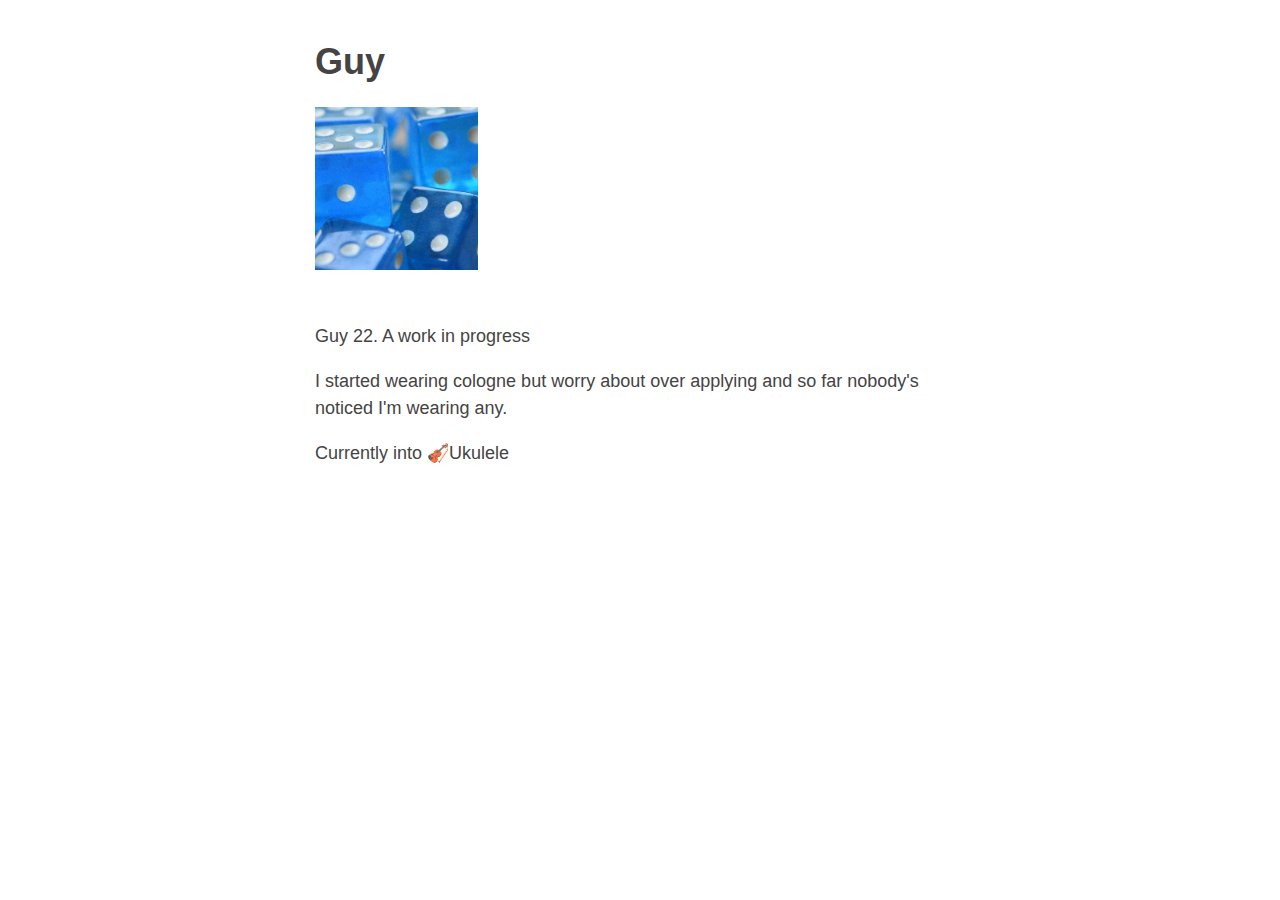
<file: index.html>
<!DOCTYPE html>
<html>

<head>
	<link rel="stylesheet" href="style.css">
	<title>Best Day of Your Life</title>

	<!-- Favicon -->
	<link rel="apple-touch-icon" sizes="180x180" href="/apple-touch-icon.png">
	<link rel="icon" type="image/png" sizes="32x32" href="/favicon-32x32.png">
	<link rel="icon" type="image/png" sizes="16x16" href="/favicon-16x16.png">
	<link rel="manifest" href="/site.webmanifest">
</head>

<body>
	<h1>Guy</h1>

	<img src="pfp.png" width="25%" height="25%" />

	<br />
	<br />

	<p>Guy 22. A work in progress</p>
	<p id="quote"></p>

	<script>
		const quotes = [];
		quotes.push("Thinking about getting into poetry.");
		quotes.push("I ate a wild mushroom once.");
		quotes.push("Starting to take breakdancing classes on mondays.");
		quotes.push("Want a return on my dumbbells. They keep getting lighter.");
		quotes.push("I write a lot.");
		quotes.push("I started wearing cologne but worry about over applying and so far nobody's noticed I'm wearing any.");
		quotes.push("\"The basement is for the kids.\" (I was talking about my local library)");
		quotes.push("I hear the job market's rough right now.");
		quotes.push("The subway's like a roller coaster sometimes and that's pretty cool.");
		quotes.push("Been drinking a lot more water.");
		quotes.push("Finally found a rival!.");
		quotes.push("I know how to make \"Best Lentil Soup\".");
		quotes.push("Thinking about making a cape.");
		quotes.push("I love Scott Pilgrim vs. the World.");

		var quoteOfTheLoad = Math.floor(Math.random() * quotes.length);
		document.getElementById("quote").innerHTML = quotes[quoteOfTheLoad];
	</script>

	<p id="current_hobby"></p>

	<script>
		const currentHobby = [];
		currentHobby.push("Currently into 💪Working Out");
		currentHobby.push("Currently into 🕺Dancing");
		currentHobby.push("Currently into 🎻Ukulele");

		var hobbyOfTheLoad = Math.floor(Math.random() * currentHobby.length);
		document.getElementById("current_hobby").innerHTML = currentHobby[hobbyOfTheLoad];
	</script>


</body>

</html>
</file>
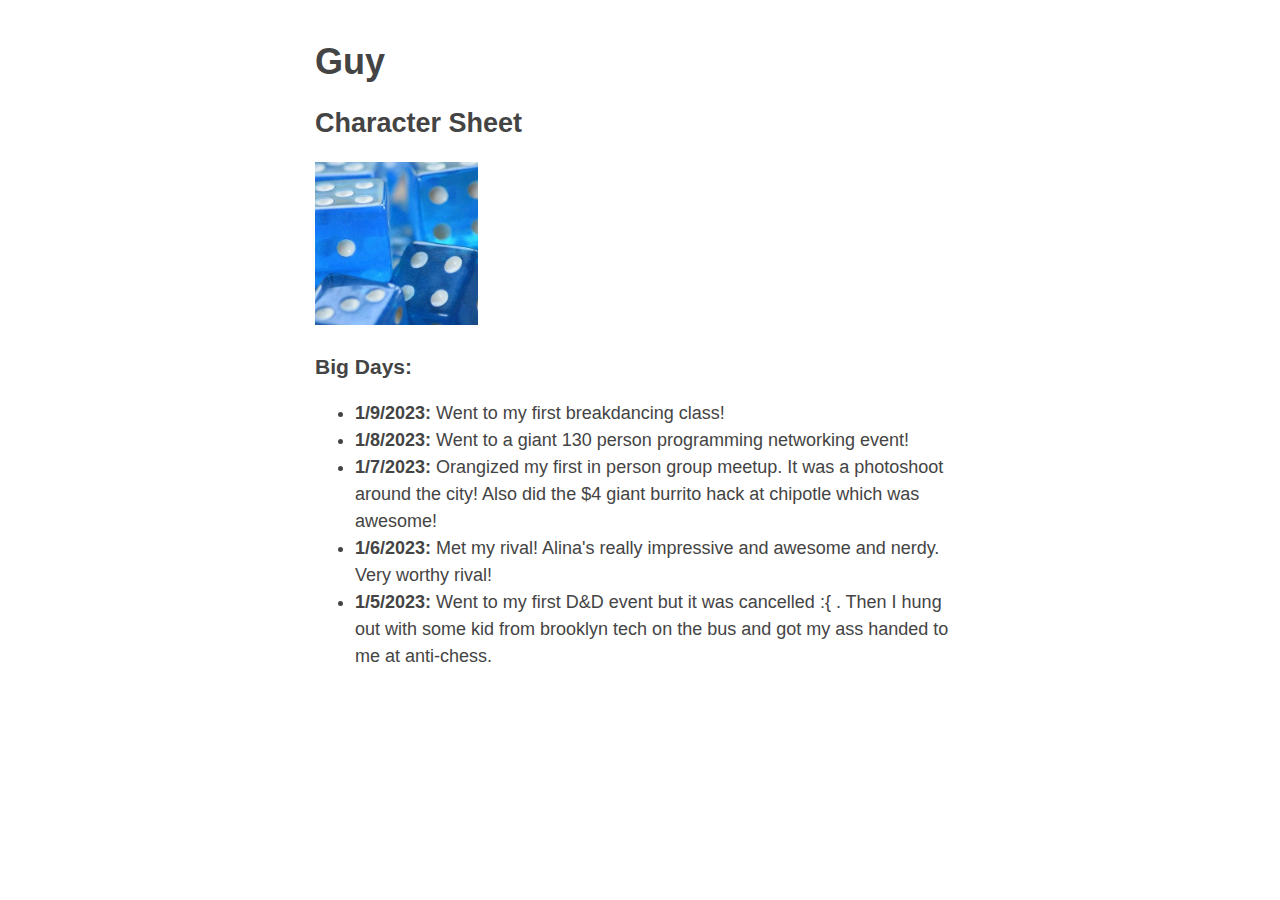
<file: bigdays.html>
<!DOCTYPE html>
<html>

<head>
    <link rel="stylesheet" href="style.css">
    <title>Best Day of Your Life</title>

    <!-- Favicon -->
    <link rel="apple-touch-icon" sizes="180x180" href="/apple-touch-icon.png">
    <link rel="icon" type="image/png" sizes="32x32" href="/favicon-32x32.png">
    <link rel="icon" type="image/png" sizes="16x16" href="/favicon-16x16.png">
    <link rel="manifest" href="/site.webmanifest">
</head>

<body>
    <h1>Guy</h1>

    <h2>Character Sheet</h2>
    <!-- <li><b></b></li> -->

    <img src="pfp.png" width="25%" height="25%" />
    <h3>Big Days:</h3>
    <ul>
        <li><b>1/9/2023:</b> Went to my first breakdancing class!</li>
        <li><b>1/8/2023:</b> Went to a giant 130 person programming networking event!</li>
        <li><b>1/7/2023:</b> Orangized my first in person group meetup. It was a photoshoot around the city! Also did
            the $4 giant burrito hack at chipotle which was awesome!</li>
        <li><b>1/6/2023:</b> Met my rival! Alina's really impressive and awesome and nerdy. Very worthy rival!</li>
        <li><b>1/5/2023:</b> Went to my first D&D event but it was cancelled :{ . Then I hung out with some kid from
            brooklyn tech on the bus and got my ass handed to me at anti-chess.</li>
    </ul>

</body>

</html>
</file>
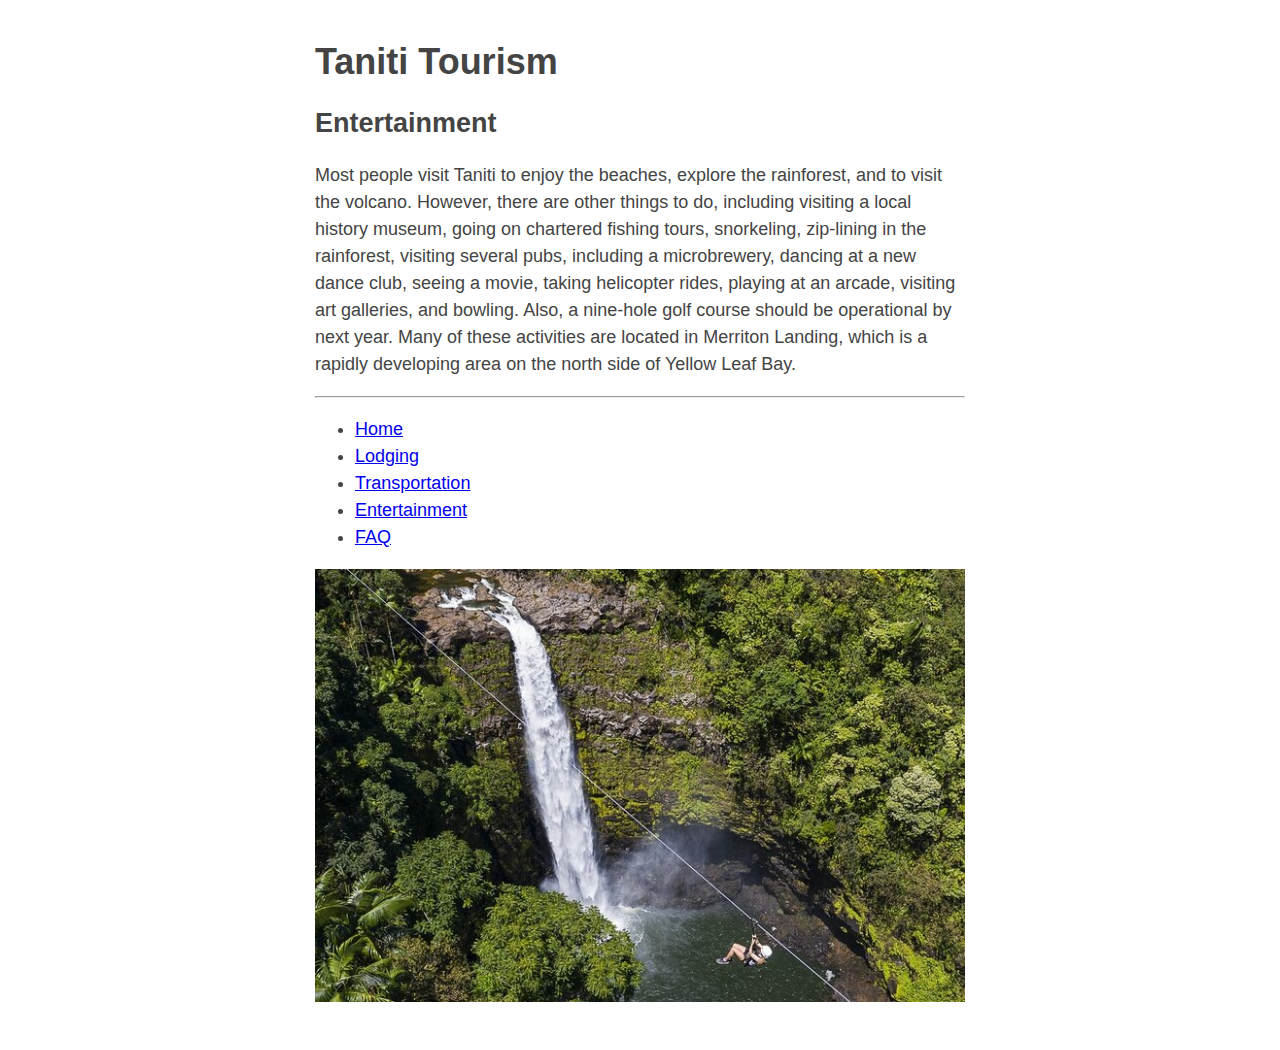
<file: entertainment.html>
<!DOCTYPE html>
<html>

<head>
	<link rel="stylesheet" href="style.css">
	<title>Entertainment</title>
</head>

<body>
	<h1>Taniti Tourism</h1>

	<h2>Entertainment</h2>
	<p>
		Most people visit Taniti to enjoy the beaches, explore the rainforest, and to visit the volcano. However, there
		are other things to do, including visiting a local history museum, going on chartered fishing tours, snorkeling,
		zip-lining in the rainforest, visiting several pubs, including a microbrewery, dancing at a new dance club,
		seeing a movie, taking helicopter rides, playing at an arcade, visiting art galleries, and bowling. Also, a
		nine-hole golf course should be operational by next year. Many of these activities are located in Merriton
		Landing, which is a rapidly developing area on the north side of Yellow Leaf Bay.
	</p>

	<hr />

	<ul>
		<li><a href="index.html">Home</a></li>
		<li><a href="lodging.html">Lodging</a></li>
		<li><a href="transportation.html">Transportation</a></li>
		<li><a href="entertainment.html">Entertainment</a></li>
		<li><a href="faq.html">FAQ</a></li>
	</ul>

	<img src="islandzipline.jpg" width="100%" height="100%" />
</body>

</html>
</file>
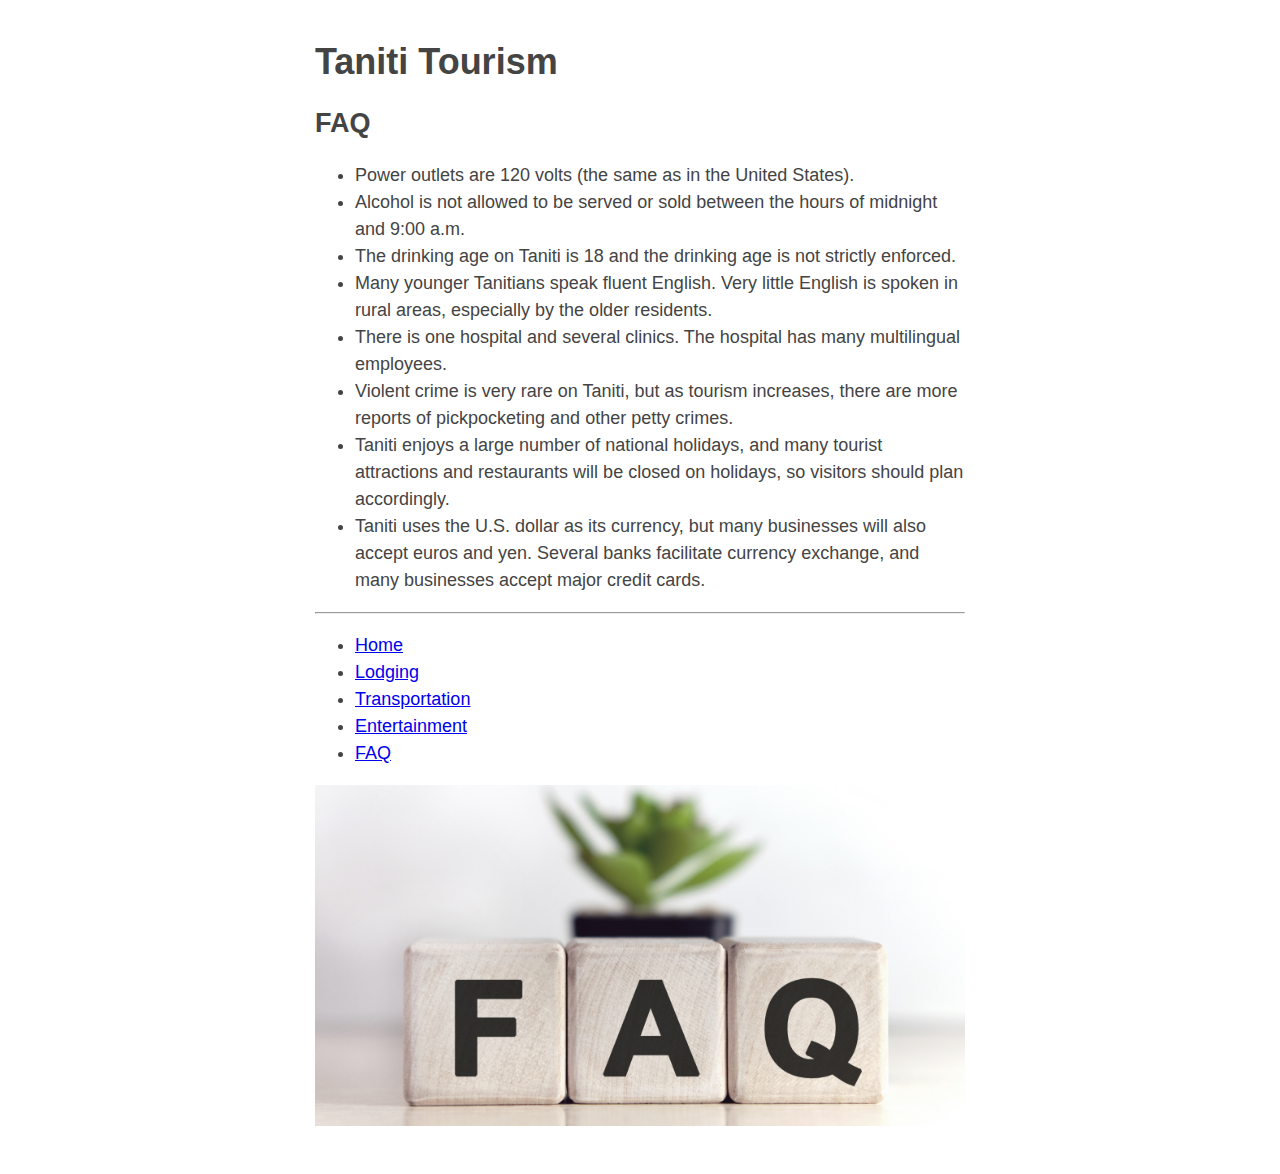
<file: faq.html>
<!DOCTYPE html>
<html>

<head>
	<link rel="stylesheet" href="style.css">
	<title>FAQ</title>
</head>

<body>
	<h1>Taniti Tourism</h1>

	<h2>FAQ</h2>
	<ul>
		<li>Power outlets are 120 volts (the same as in the United States).</li>
		<li>Alcohol is not allowed to be served or sold between the hours of midnight and 9:00 a.m.</li>
		<li>The drinking age on Taniti is 18 and the drinking age is not strictly enforced.</li>
		<li>Many younger Tanitians speak fluent English. Very little English is spoken in rural areas, especially by the
			older residents.</li>
		<li>There is one hospital and several clinics. The hospital has many multilingual employees.</li>
		<li>Violent crime is very rare on Taniti, but as tourism increases, there are more reports of pickpocketing and
			other petty crimes.</li>
		<li>Taniti enjoys a large number of national holidays, and many tourist attractions and restaurants will be
			closed
			on holidays, so visitors should plan accordingly.</li>
		<li>Taniti uses the U.S. dollar as its currency, but many businesses will also accept euros and yen. Several
			banks
			facilitate currency exchange, and many businesses accept major credit cards.</li>
	</ul>

	<hr />

	<ul>
		<li><a href="index.html">Home</a></li>
		<li><a href="lodging.html">Lodging</a></li>
		<li><a href="transportation.html">Transportation</a></li>
		<li><a href="entertainment.html">Entertainment</a></li>
		<li><a href="faq.html">FAQ</a></li>
	</ul>

	<img src="faq.png" width="100%" height="100%" />
</body>

</html>
</file>
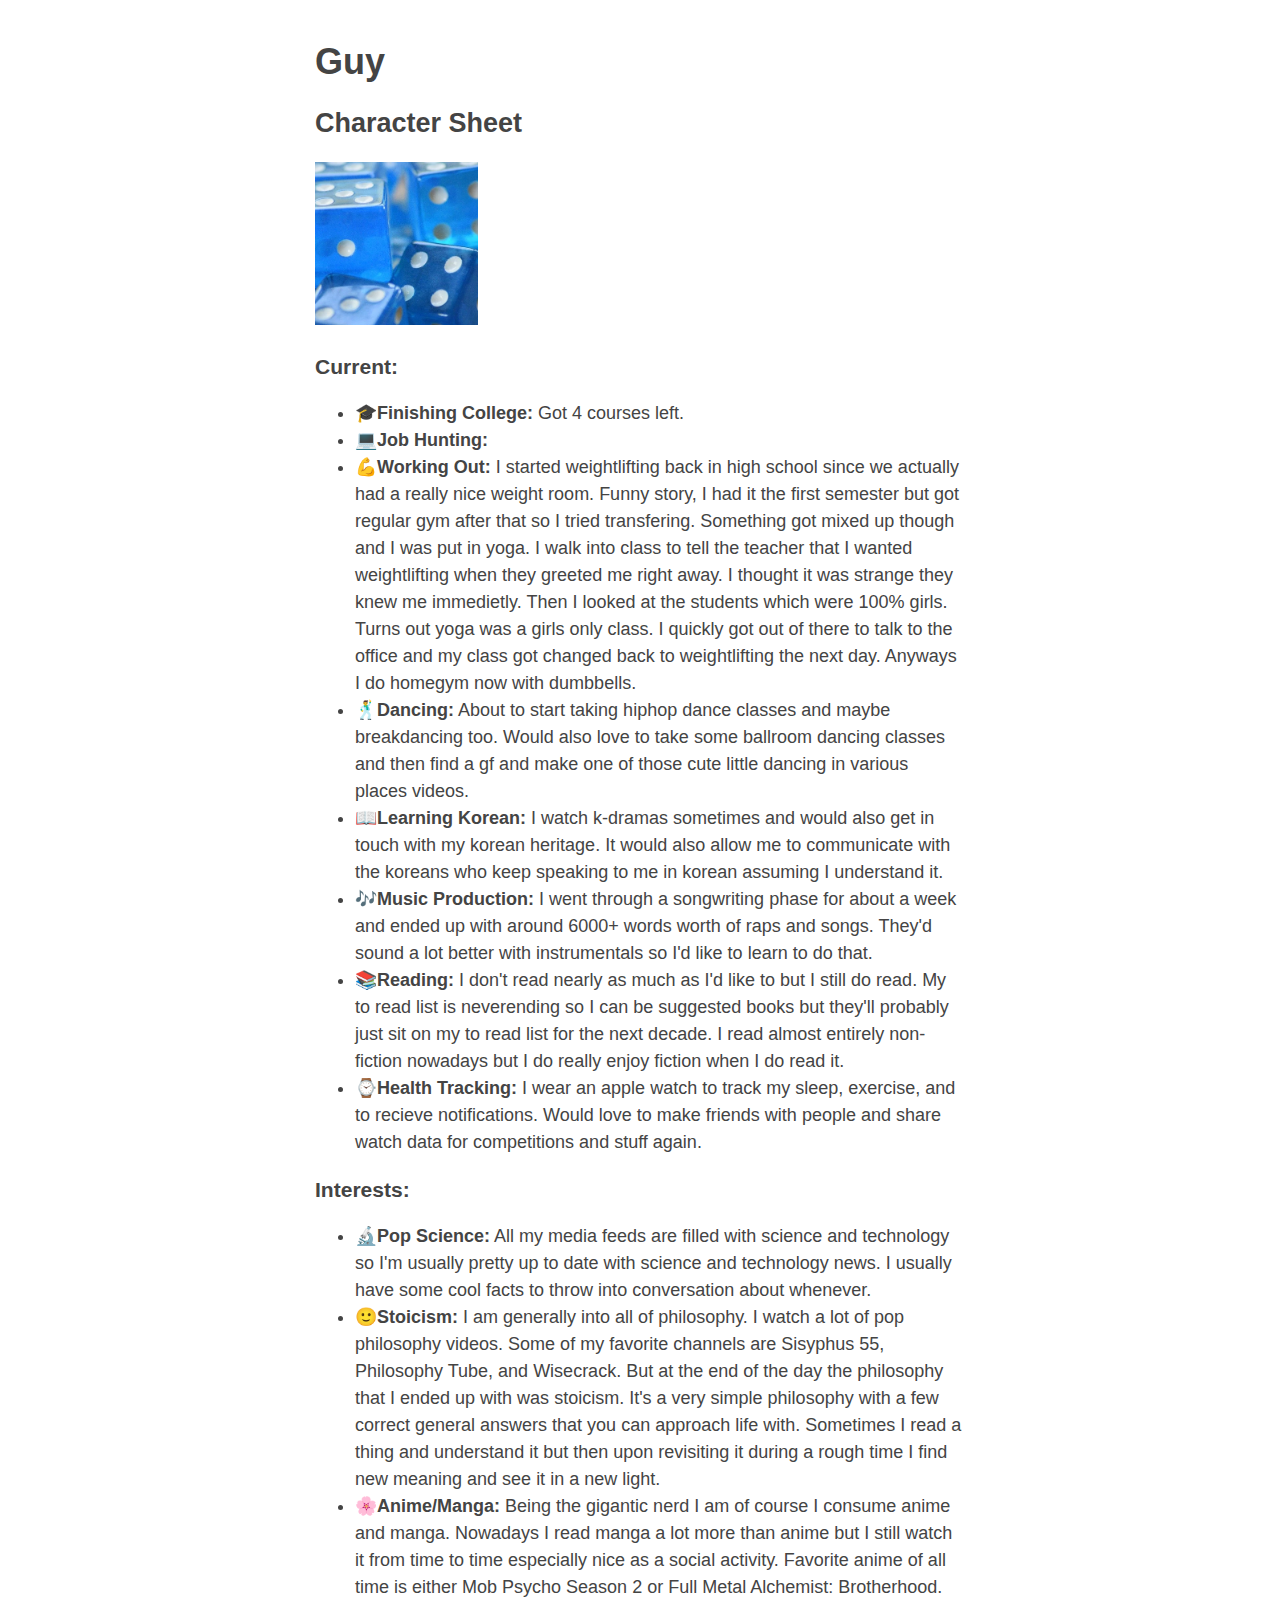
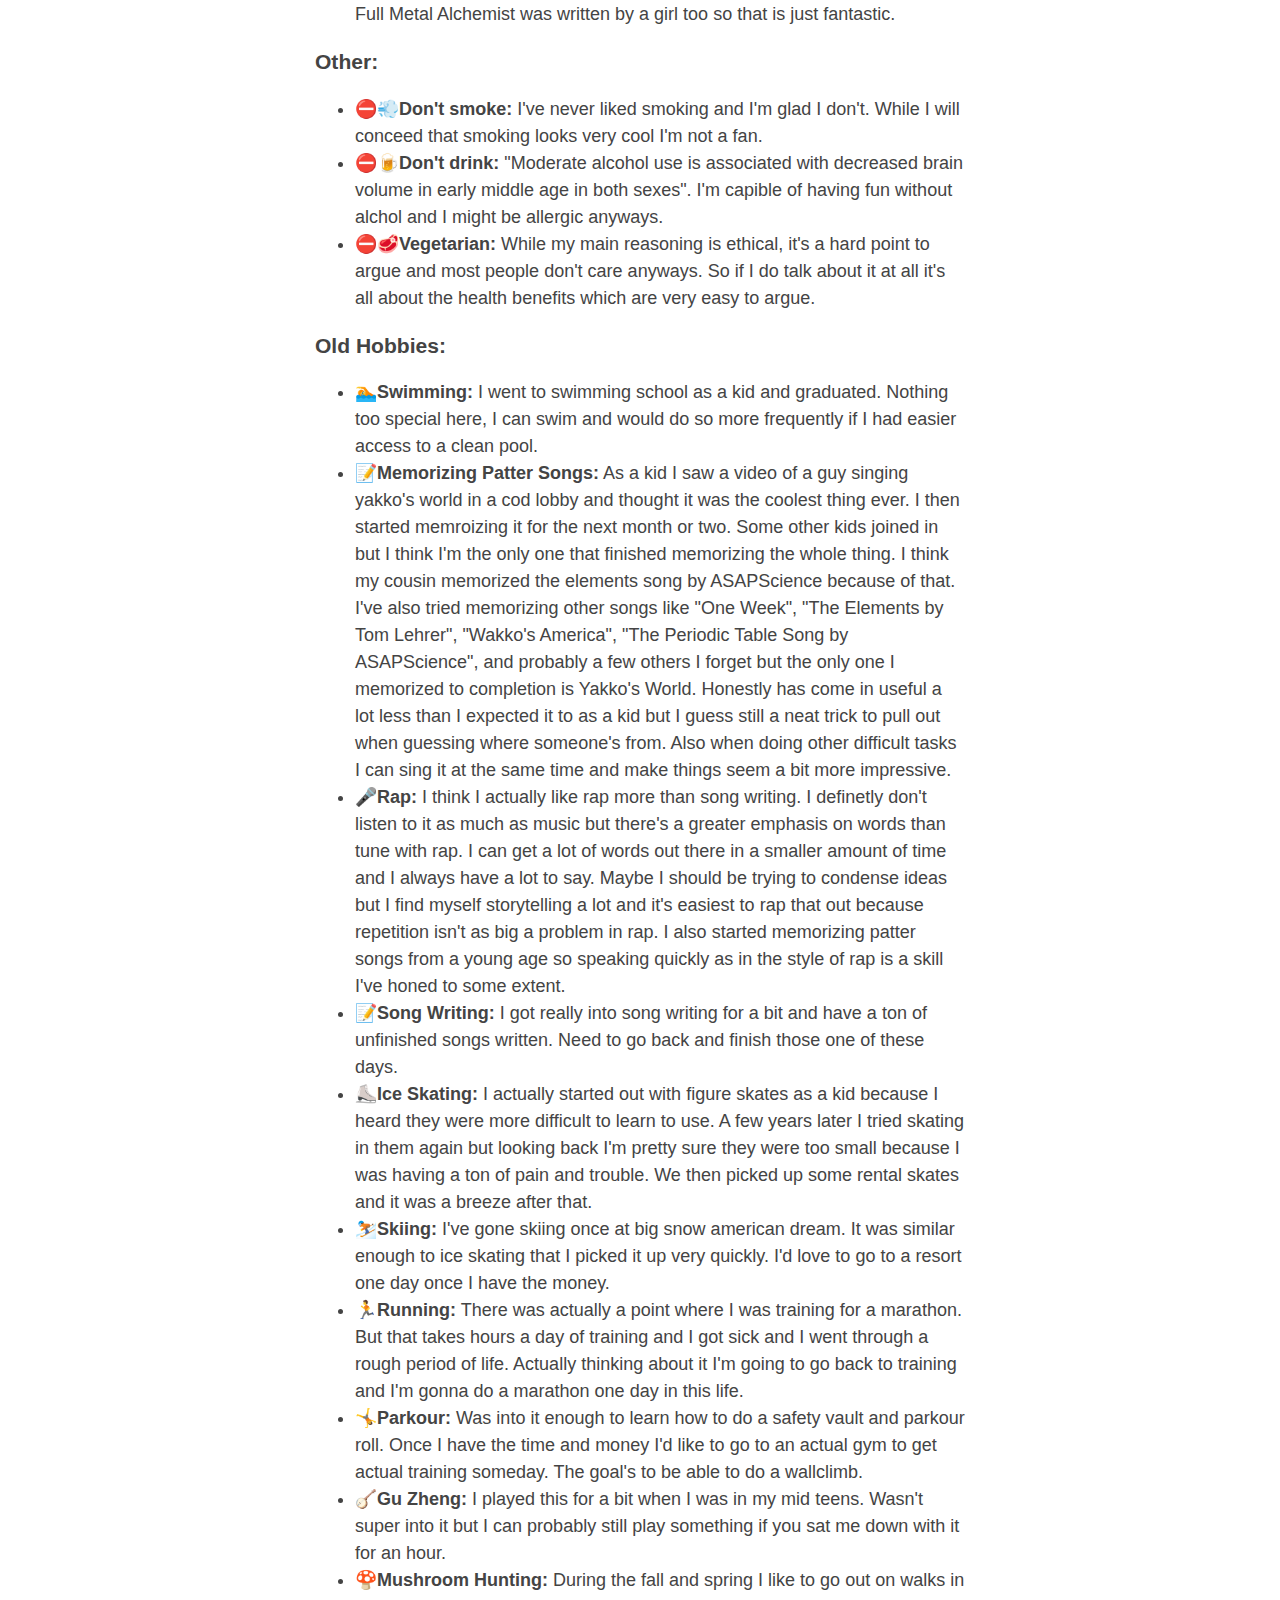
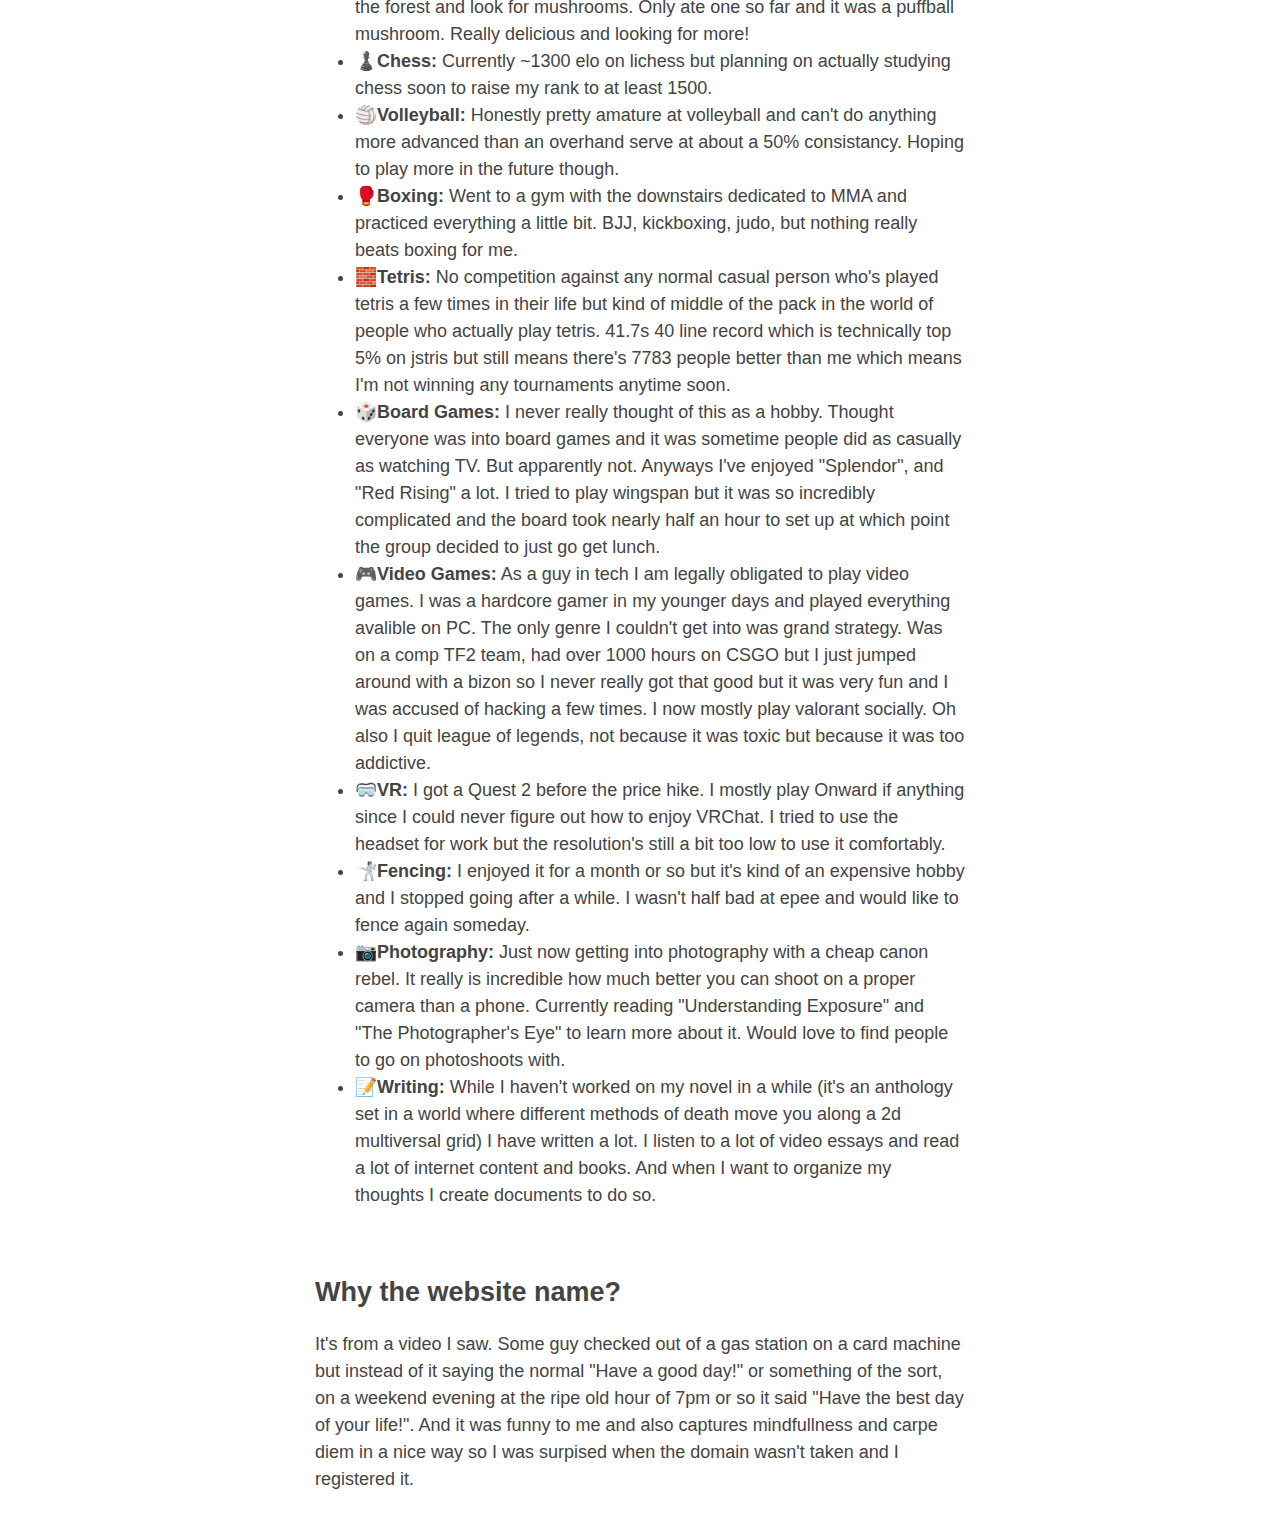
<file: hidden.html>
<!DOCTYPE html>
<html>

<head>
	<link rel="stylesheet" href="style.css">
	<title>Best Day of Your Life</title>

	<!-- Favicon -->
	<link rel="apple-touch-icon" sizes="180x180" href="/apple-touch-icon.png">
	<link rel="icon" type="image/png" sizes="32x32" href="/favicon-32x32.png">
	<link rel="icon" type="image/png" sizes="16x16" href="/favicon-16x16.png">
	<link rel="manifest" href="/site.webmanifest">
</head>

<body>
	<h1>Guy</h1>

	<h2>Character Sheet</h2>
	<!-- <li><b></b></li> -->

	<img src="pfp.png" width="25%" height="25%" />
	<h3>Current:</h3>
	<ul>
		<li><b>🎓Finishing College:</b> Got 4 courses left.</li>
		<li><b>💻Job Hunting:</b> </li>
		<li><b>💪Working Out:</b> I started weightlifting back in high school since we actually had a really nice weight
			room. Funny story, I had it the first semester but got regular gym after that so I tried transfering.
			Something got mixed up though and I was put in yoga. I walk into class to tell the teacher that I wanted
			weightlifting when they greeted me right away. I thought it was strange they knew me immedietly. Then I
			looked at the students which were 100% girls. Turns out yoga was a girls only class. I quickly got out of
			there to talk to the office and my class got changed back to weightlifting the next day. Anyways I do
			homegym now with dumbbells.</li>
		<li><b>🕺Dancing:</b> About to start taking hiphop dance classes and maybe breakdancing too. Would also love to
			take some ballroom dancing classes and then find a gf and make one of those cute little dancing in various
			places videos.</li>
		<li><b>📖Learning Korean:</b> I watch k-dramas sometimes and would also get in touch with my korean heritage. It
			would also allow me to communicate with the koreans who keep speaking to me in korean assuming I understand
			it. </li>
		<li><b>🎶Music Production:</b> I went through a songwriting phase for about a week and ended up with around
			6000+ words worth of raps and songs. They'd sound a lot better with instrumentals so I'd like to learn to do
			that. </li>
		<li><b>📚Reading:</b> I don't read nearly as much as I'd like to but I still do read. My to read list is
			neverending so I can be suggested books but they'll probably just sit on my to read list for the next
			decade. I read almost entirely non-fiction nowadays but I do really enjoy fiction when I do read it.</li>
		<li><b>⌚Health Tracking:</b> I wear an apple watch to track my sleep, exercise, and to recieve notifications.
			Would love to make friends with people and share watch data for competitions and stuff again.</li>
	</ul>

	<h3>Interests:</h3>
	<ul>
		<li><b>🔬Pop Science:</b> All my media feeds are filled with science and technology so I'm usually pretty up to
			date with science and technology news. I usually have some cool facts to throw into conversation about
			whenever.</li>
		<li><b>🙂Stoicism:</b> I am generally into all of philosophy. I watch a lot of pop philosophy videos. Some of my
			favorite channels are Sisyphus 55, Philosophy Tube, and Wisecrack. But at the end of the day the philosophy
			that I ended up with was stoicism. It's a very simple philosophy with a few correct general answers that you
			can approach life with. Sometimes I read a thing and understand it but then upon revisiting it during a
			rough time I find new meaning and see it in a new light.</li>
		<li><b>🌸Anime/Manga:</b> Being the gigantic nerd I am of course I consume anime and manga. Nowadays I read
			manga a
			lot more than anime but I still watch it from time to time especially nice as a social activity. Favorite
			anime
			of all time is either Mob Psycho Season 2 or Full Metal Alchemist: Brotherhood. Full Metal Alchemist was
			written
			by a girl too so that is just fantastic.</li>
	</ul>

	<h3>Other:</h3>
	<ul>
		<li><b>⛔💨Don't smoke:</b> I've never liked smoking and I'm glad I don't. While I will conceed that smoking
			looks very cool I'm not a fan.</li>
		<li><b>⛔🍺Don't drink:</b> "Moderate alcohol use is associated with decreased brain volume in early middle age
			in both sexes". I'm capible of having fun without alchol and I might be allergic anyways.</li>
		<li><b>⛔🥩Vegetarian:</b> While my main reasoning is ethical, it's a hard point to argue and most people don't
			care
			anyways. So if I do talk about it at all it's all about the health benefits which are very easy to argue.
		</li>
	</ul>

	<h3>Old Hobbies:</h3>
	<ul>
		<li><b>🏊Swimming:</b> I went to swimming school as a kid and graduated. Nothing too special here, I can swim
			and would do so more frequently if I had easier access to a clean pool.</li>
		<li><b>📝Memorizing Patter Songs:</b> As a kid I saw a video of a guy singing yakko's world in a cod lobby and
			thought it was the coolest thing ever. I then started memroizing it for the next month or two. Some other
			kids joined in but I think I'm the only one that finished memorizing the whole thing. I think my cousin
			memorized the elements song by ASAPScience because of that. I've also tried memorizing other songs like "One
			Week", "The Elements by Tom Lehrer", "Wakko's America", "The Periodic Table Song by ASAPScience", and
			probably a few others I forget but the only one I memorized to completion is Yakko's World. Honestly has
			come in useful a lot less than I expected it to as a kid but I guess still a neat trick to pull out when
			guessing where someone's from. Also when doing other difficult tasks I can sing it at the same time and make
			things seem a bit more impressive.</li>
		<li><b>🎤Rap:</b> I think I actually like rap more than song writing. I definetly don't listen to it as much as
			music but there's a greater emphasis on words than tune with rap. I can get a lot of words out there in a
			smaller amount of time and I always have a lot to say. Maybe I should be trying to condense ideas but I find
			myself storytelling a lot and it's easiest to rap that out because repetition isn't as big a problem in rap.
			I also started memorizing patter songs from a young age so speaking quickly as in the style of rap is a
			skill I've honed to some extent.</li>
		<li><b>📝Song Writing:</b> I got really into song writing for a bit and have a ton of unfinished songs written.
			Need to go back and finish those one of these days.</li>
		<li><b>⛸️Ice Skating:</b> I actually started out with figure skates as a kid because I heard they were more
			difficult to learn to use. A few years later I tried skating in them again but looking back I'm pretty sure
			they were too small because I was having a ton of pain and trouble. We then picked up some rental skates and
			it was a breeze after that.</li>
		<li><b>⛷️Skiing:</b> I've gone skiing once at big snow american dream. It was similar enough to ice skating that
			I picked it up very quickly. I'd love to go to a resort one day once I have the money.</li>
		<li><b>🏃Running:</b> There was actually a point where I was training for a marathon. But that takes hours a day
			of training and I got sick and I went through a rough period of life. Actually thinking about it I'm going
			to go back to training and I'm gonna do a marathon one day in this life.</li>
		<li><b>🤸Parkour:</b> Was into it enough to learn how to do a safety vault and parkour roll. Once I have the
			time and money I'd like to go to an actual gym to get actual training someday. The goal's to be able to do a
			wallclimb.</li>
		<li><b>🪕Gu Zheng:</b> I played this for a bit when I was in my mid teens. Wasn't super into it but I can
			probably still play something if you sat me down with it for an hour.</li>
		<li><b>🍄Mushroom Hunting:</b> During the fall and spring I like to go out on walks in the forest and look for
			mushrooms. Only ate one so far and it was a puffball mushroom. Really delicious and looking for more!</li>
		<li><b>♟️Chess:</b> Currently ~1300 elo on lichess but planning on actually studying chess soon to raise my rank
			to at least 1500.</li>
		<li><b>🏐Volleyball:</b> Honestly pretty amature at volleyball and can't do anything more advanced than an
			overhand serve at about a 50% consistancy. Hoping to play more in the future though.</li>
		<li><b>🥊Boxing:</b> Went to a gym with the downstairs dedicated to MMA and practiced everything a little bit.
			BJJ, kickboxing, judo, but nothing really beats boxing for me. </li>
		<li><b>🧱Tetris:</b> No competition against any normal casual person who's played tetris a few times in their
			life but kind of middle of the pack in the world of people who actually play tetris. 41.7s 40 line record
			which is technically top 5% on jstris but still means there's 7783 people better than me which means I'm not
			winning any tournaments anytime soon.</li>
		<li><b>🎲Board Games:</b> I never really thought of this as a hobby. Thought everyone was into board games and
			it was sometime people did as casually as watching TV. But apparently not. Anyways I've enjoyed "Splendor",
			and "Red Rising" a lot. I tried to play wingspan but it was so incredibly complicated and the board took
			nearly half an hour to set up at which point the group decided to just go get lunch.</li>
		<li><b>🎮Video Games:</b> As a guy in tech I am legally obligated to play video games. I was a hardcore gamer in
			my younger days and played everything avalible on PC. The only genre I couldn't get into was grand strategy.
			Was on a comp TF2 team, had over 1000 hours on CSGO but I just jumped around with a bizon so I never really
			got that good but it was very fun and I was accused of hacking a few times. I now mostly play valorant
			socially. Oh also I quit league of legends, not because it was toxic but because it was too addictive.</li>
		<li><b>🥽VR:</b> I got a Quest 2 before the price hike. I mostly play Onward if anything since I could never
			figure out how to enjoy VRChat. I tried to use the headset for work but the resolution's still a bit too low
			to use it comfortably.</li>
		<li><b>🤺Fencing:</b> I enjoyed it for a month or so but it's kind of an expensive hobby and I stopped going
			after a while. I wasn't half bad at epee and would like to fence again someday.</li>
		<li><b>📷Photography:</b> Just now getting into photography with a cheap canon rebel. It really is incredible
			how much better you can shoot on a proper camera than a phone. Currently reading "Understanding Exposure"
			and "The Photographer's Eye" to learn more about it. Would love to find people to go on photoshoots with.
		</li>
		<li><b>📝Writing:</b> While I haven't worked on my novel in a while (it's an anthology set in a world where
			different methods of death move you along a 2d multiversal grid) I have written a lot. I listen to a lot of
			video essays and read a lot of internet content and books. And when I want to organize my thoughts I create
			documents to do so.</li>
	</ul>

	<br />

	<h2>Why the website name?</h2>
	<p>It's from a video I saw. Some guy checked out of a gas station on a card machine but instead of it saying the
		normal "Have a good day!" or something of the sort, on a weekend evening at the ripe old hour of 7pm or so it
		said "Have the best day of your life!". And it was funny to me and also captures mindfullness and carpe diem in
		a nice way so I was surpised when the domain wasn't taken and I registered it.</p>

		

</body>

</html>
</file>
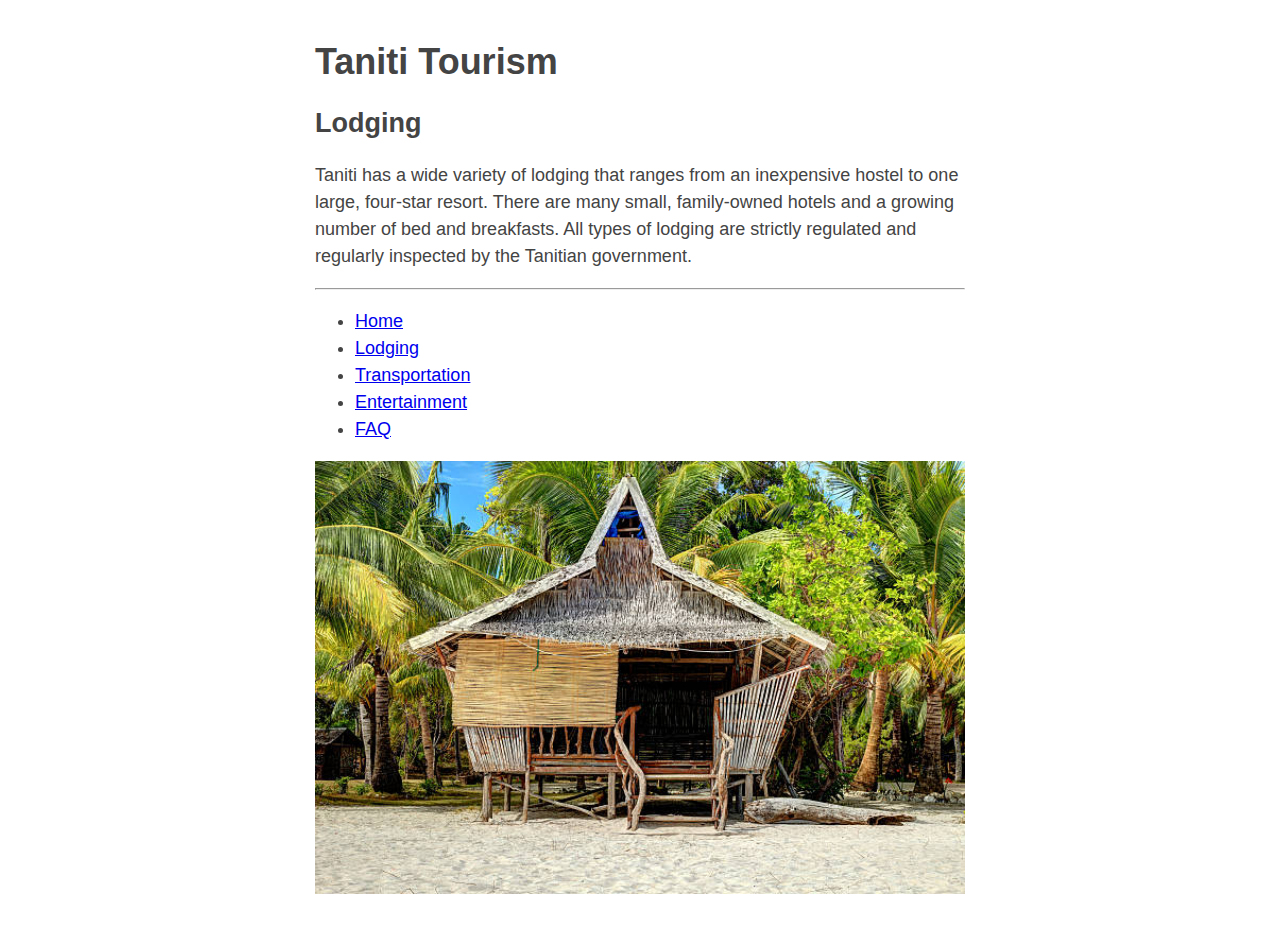
<file: lodging.html>
<!DOCTYPE html>
<html>

<head>
	<link rel="stylesheet" href="style.css">
	<title>Lodging</title>
</head>

<body>
	<h1>Taniti Tourism</h1>

	<h2>Lodging</h2>
	<p>Taniti has a wide variety of lodging that ranges from an inexpensive hostel to one large, four-star resort. There
		are many small, family-owned hotels and a growing number of bed and breakfasts. All types of lodging are
		strictly regulated and regularly inspected by the Tanitian government.
	</p>

	<hr />

	<ul>
		<li><a href="index.html">Home</a></li>
		<li><a href="lodging.html">Lodging</a></li>
		<li><a href="transportation.html">Transportation</a></li>
		<li><a href="entertainment.html">Entertainment</a></li>
		<li><a href="faq.html">FAQ</a></li>
	</ul>

	<img src="islandhut.jpg" width="100%" height="100%" />
</body>

</html>
</file>
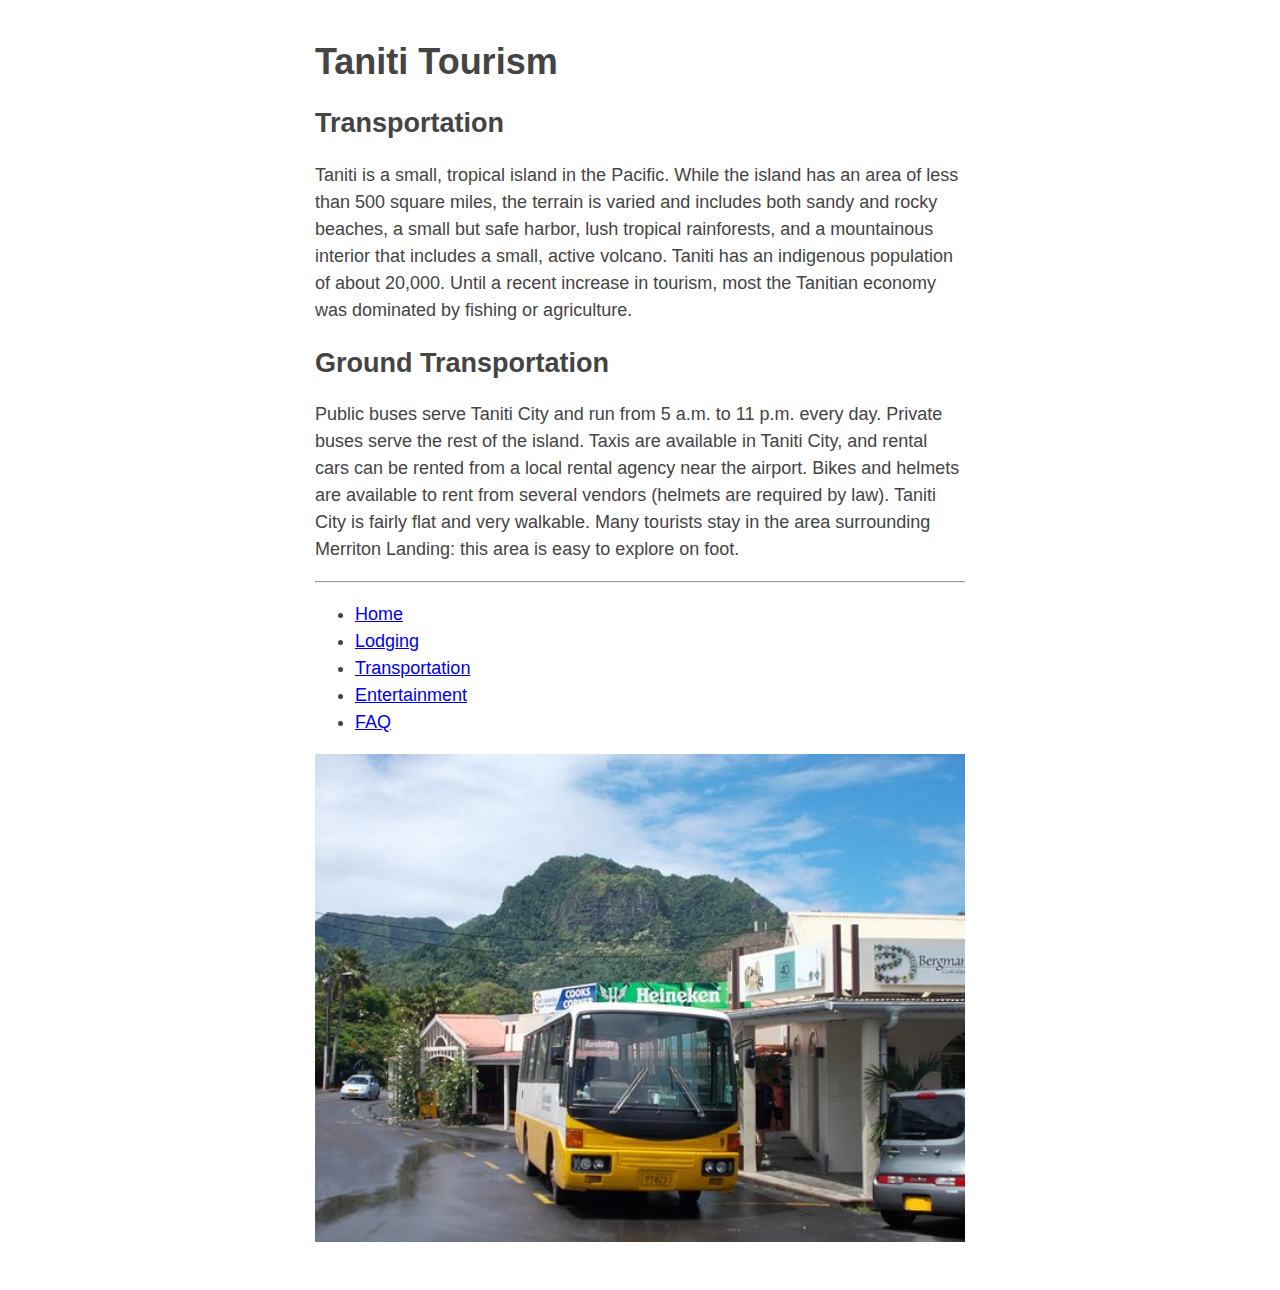
<file: transportation.html>
<!DOCTYPE html>
<html>

<head>
	<link rel="stylesheet" href="style.css">
	<title>Transportation</title>
</head>

<body>
	<h1>Taniti Tourism</h1>

	<h2>Transportation</h2>
	<p>Taniti is a small, tropical island in the Pacific. While the island has an area of less than 500 square miles,
		the terrain is varied and includes both sandy and rocky beaches, a small but safe harbor, lush tropical
		rainforests, and a mountainous interior that includes a small, active volcano. Taniti has an indigenous
		population of about 20,000. Until a recent increase in tourism, most the Tanitian economy was dominated by
		fishing or agriculture.
	</p>

	<h2>Ground Transportation</h2>
	<p>Public buses serve Taniti City and run from 5 a.m. to 11 p.m. every day. Private buses serve the rest of the
		island. Taxis are available in Taniti City, and rental cars can be rented from a local rental agency near the
		airport. Bikes and helmets are available to rent from several vendors (helmets are required by law). Taniti City
		is fairly flat and very walkable. Many tourists stay in the area surrounding Merriton Landing: this area is easy
		to explore on foot.
	</p>

	<hr />

	<ul>
		<li><a href="index.html">Home</a></li>
		<li><a href="lodging.html">Lodging</a></li>
		<li><a href="transportation.html">Transportation</a></li>
		<li><a href="entertainment.html">Entertainment</a></li>
		<li><a href="faq.html">FAQ</a></li>
	</ul>

	<img src="islandbus.jpg" width="100%" height="100%" />
</body>

</html>
</file>
<file: style.css>
body {
	max-width: 650px;
	margin: 40px auto;
	padding: 0 10px;
	font: 18px/1.5 -apple-system, BlinkMacSystemFont, "Segoe UI", Roboto, "Helvetica Neue", Arial, "Noto Sans", sans-serif, "Apple Color Emoji", "Segoe UI Emoji", "Segoe UI Symbol", "Noto Color Emoji";
	color: #444;
}

h1,
h2,
h3 {
	line-height: 1.2;
}

@media (prefers-color-scheme: dark) {
	body {
		color: #c9d1d9;
		background: #0d1117;
	}

	a:link {
		color: #58a6ff;
	}

	a:visited {
		color: #8e96f0;
	}
}
</file>
